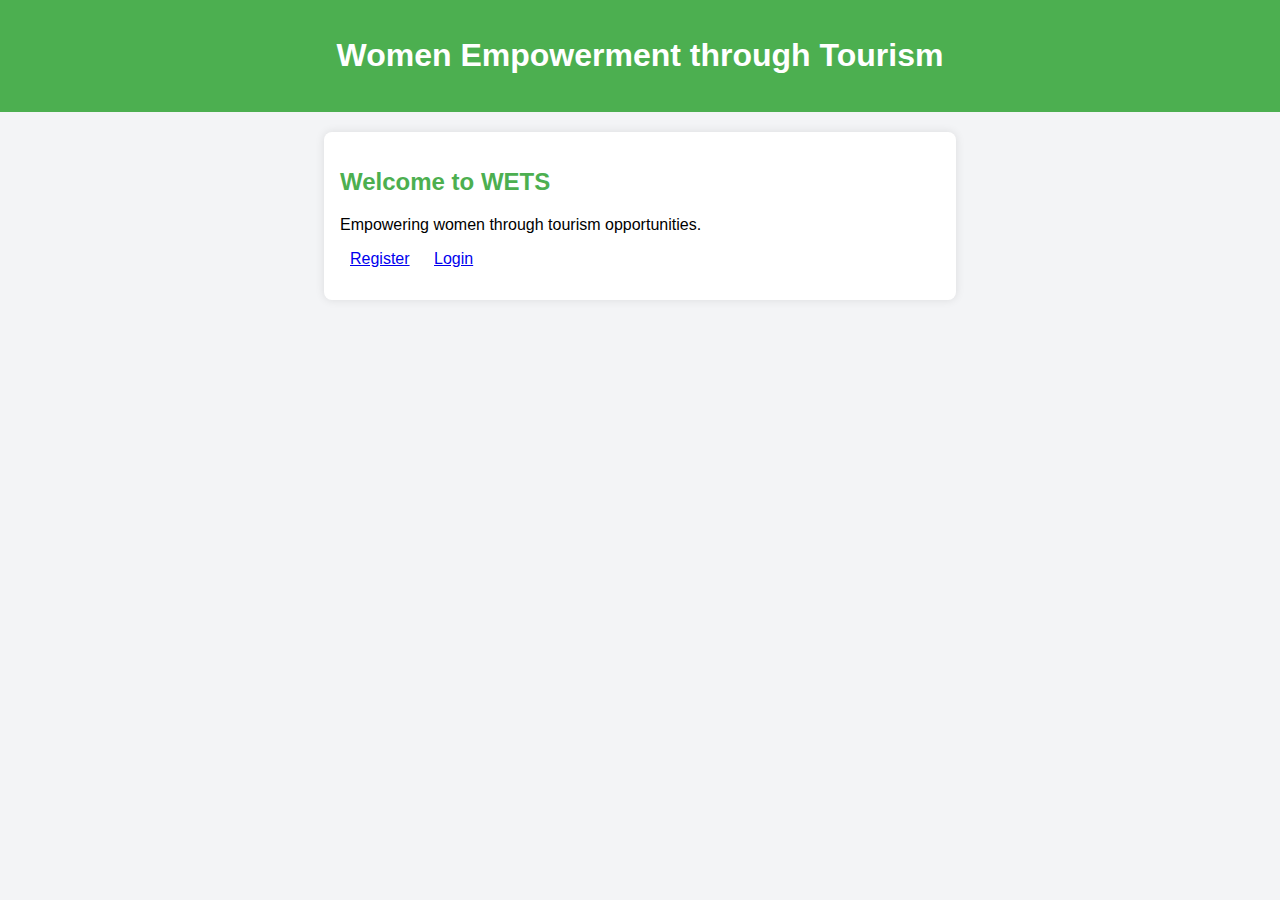
<file: index.html>
<!DOCTYPE html>
<html lang="en">
<head>
    <meta charset="UTF-8">
    <meta name="viewport" content="width=device-width, initial-scale=1.0">
    <title>Women Empowerment through Tourism</title>
    <link rel="stylesheet" href="styles.css">
</head>
<body>
    <header>
        <h1>Women Empowerment through Tourism</h1>
    </header>

    <section>
        <h2>Welcome to WETS</h2>
        <p>Empowering women through tourism opportunities.</p>
        <nav>
            <ul>
                <li><a href="Register.html">Register</a></li>
                <li><a href="login.html">Login</a></li>
            </ul>
        </nav>
    </section>
    <script src="script.js"></script>
</body>
</html>
</file>
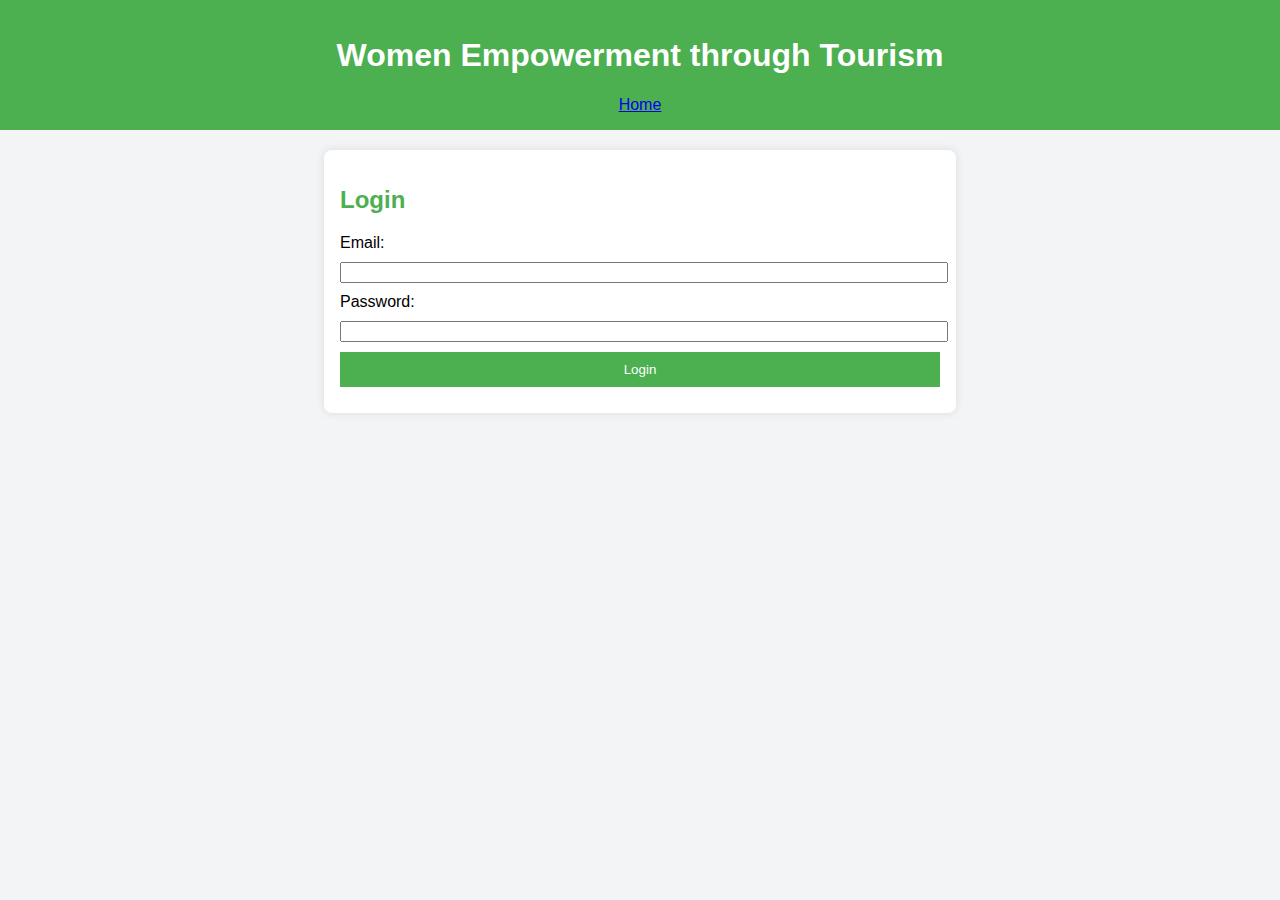
<file: courses.html>
<!DOCTYPE html>
<html lang="en">
<head>
    <meta charset="UTF-8">
    <meta name="viewport" content="width=device-width, initial-scale=1.0">
    <title>Courses - Women Empowerment through Tourism</title>
    <link rel="stylesheet" href="styles.css">
</head>
<body>
    <header>
        <h1>Women Empowerment through Tourism</h1>
        <a href="index.html">Home</a>
    </header>

    <section>
        <h2>Available Courses</h2>
        <ul id="courseList">
            <!-- Courses will be listed here dynamically -->
        </ul>
    </section>

    <script src="script.js"></script>
</body>
</html>
</file>
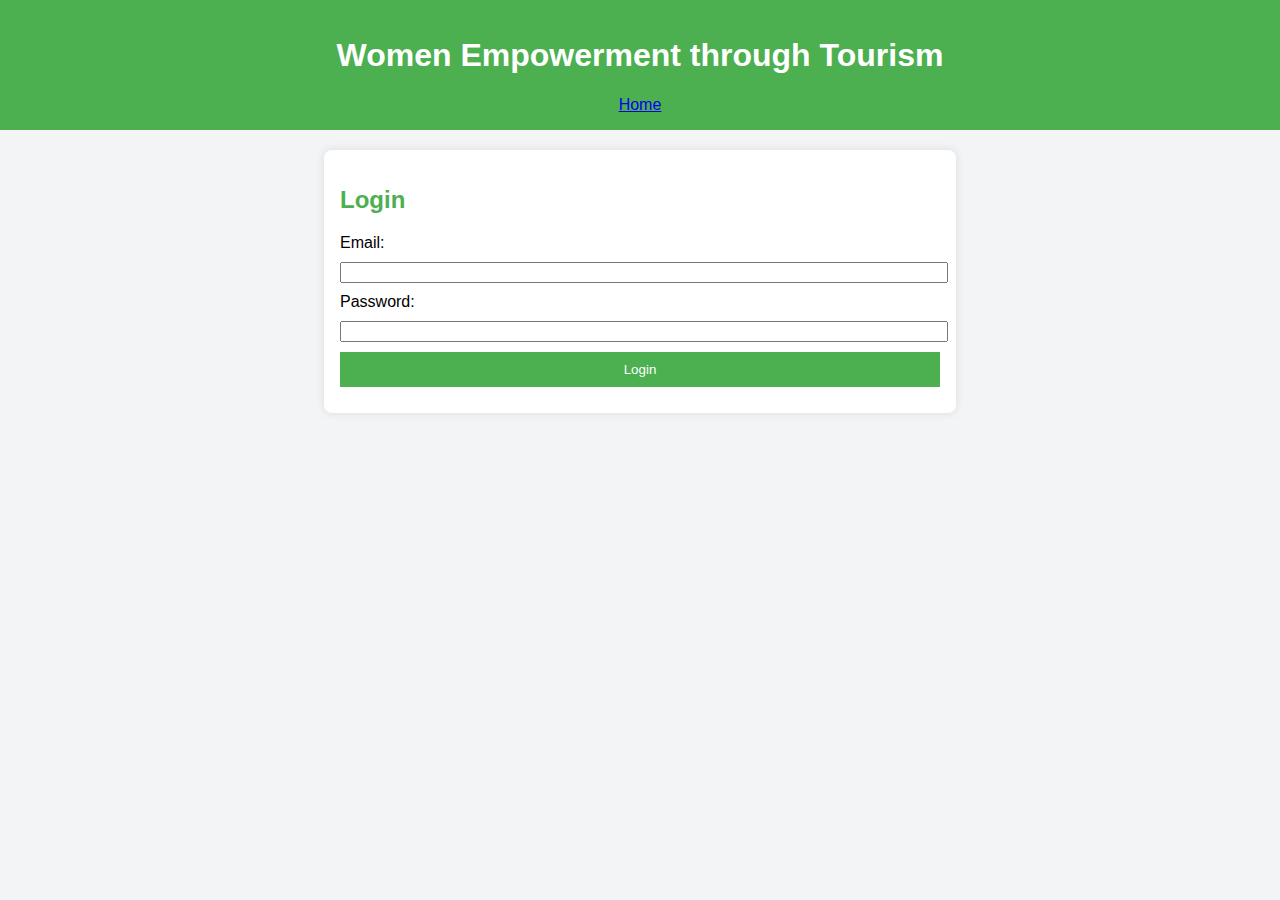
<file: login.html>
<!DOCTYPE html>
<html lang="en">
<head>
    <meta charset="UTF-8">
    <meta name="viewport" content="width=device-width, initial-scale=1.0">
    <title>Login - Women Empowerment through Tourism</title>
    <link rel="stylesheet" href="styles.css">
</head>
<body>
    <header>
        <h1>Women Empowerment through Tourism</h1>
        <a href="index.html">Home</a>
    </header>

    <section>
        <h2>Login</h2>
        <form id="loginForm">
            <label for="loginEmail">Email:</label>
            <input type="email" id="loginEmail" required>
            
            <label for="loginPassword">Password:</label>
            <input type="password" id="loginPassword" required>
            
            <button type="submit">Login</button>
        </form>
    </section>

    <script src="script.js"></script>
</body>
</html>
</file>
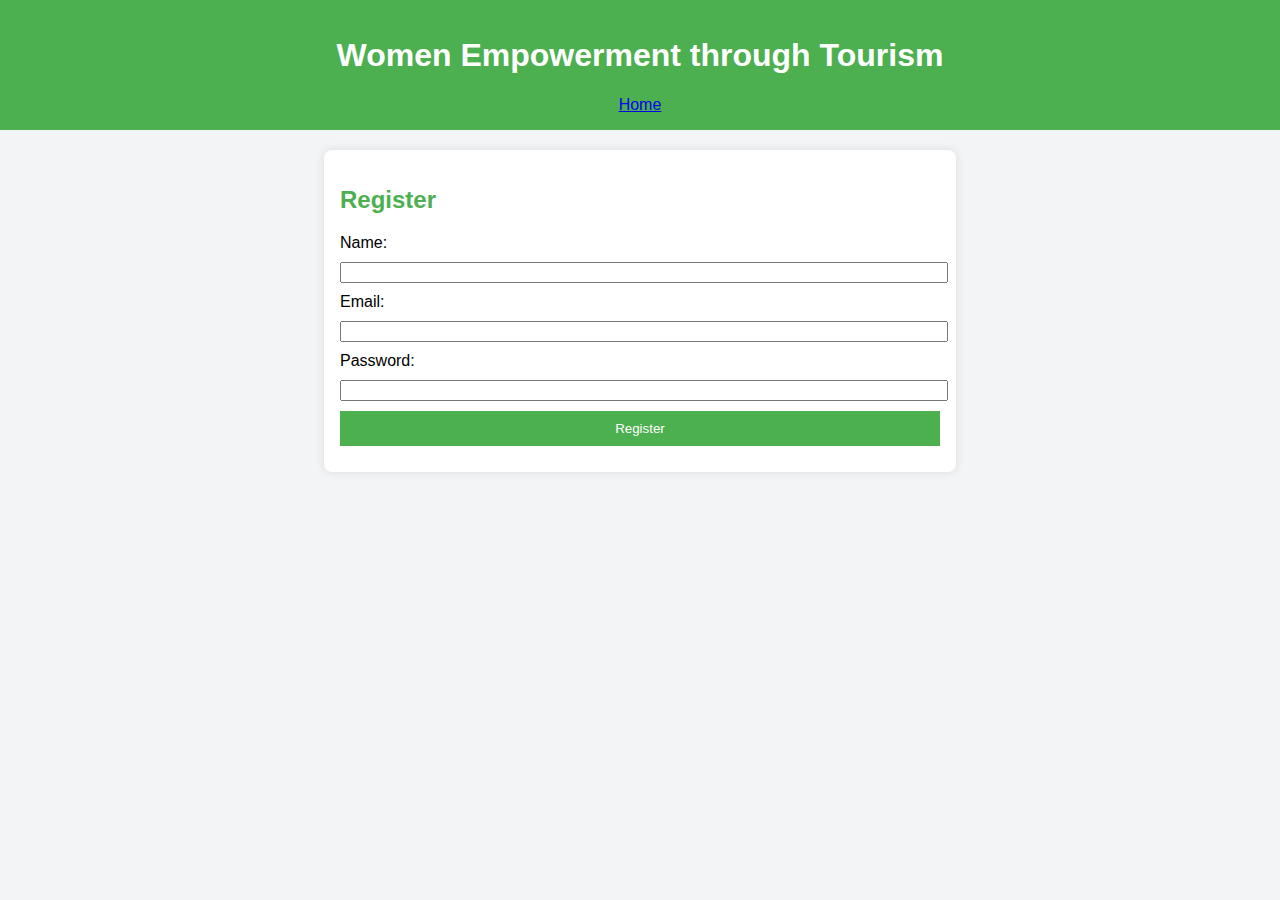
<file: Register.html>
<!DOCTYPE html>
<html lang="en">
<head>
    <meta charset="UTF-8">
    <meta name="viewport" content="width=device-width, initial-scale=1.0">
    <title>Register - Women Empowerment through Tourism</title>
    <link rel="stylesheet" href="styles.css">
</head>
<body>
    <header>
        <h1>Women Empowerment through Tourism</h1>
        <a href="index.html">Home</a>
    </header>

    <section>
        <h2>Register</h2>
        <form id="registerForm">
            <label for="name">Name:</label>
            <input type="text" id="name" required>
            
            <label for="email">Email:</label>
            <input type="email" id="email" required>
            
            <label for="password">Password:</label>
            <input type="password" id="password" required>
            
            <button type="submit">Register</button>
        </form>
    </section>

    <script src="script.js"></script>
</body>
</html>
</file>
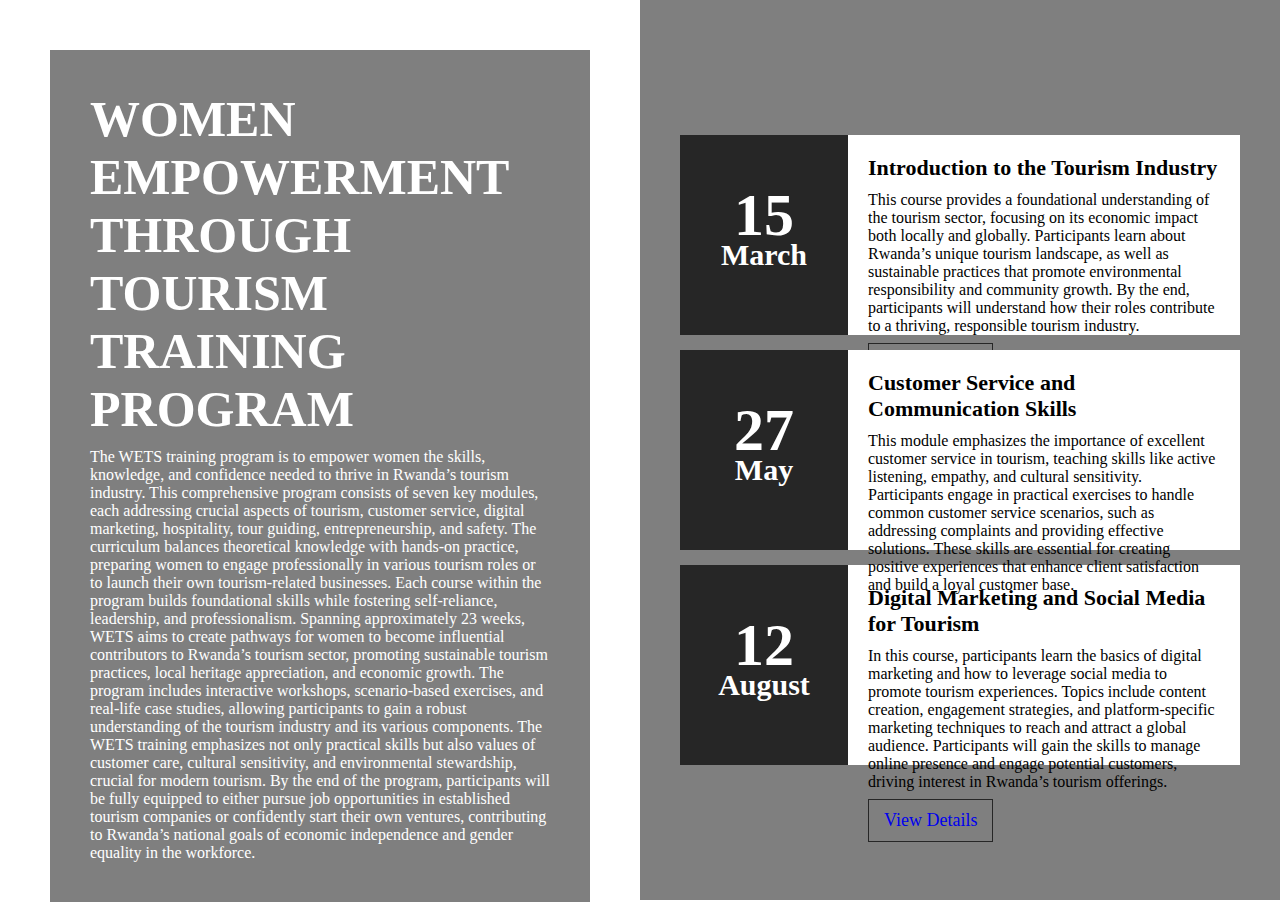
<file: super/index (1).html>
<!DOCTYPE html>
<html lang="en">

<head>
	<title>HTML + CSS</title>
    <link rel="stylesheet" href="style.css"/>
</head>

<body>
	<section>
		<div class="leftBox">
			<div class="content">
				<h1>
					Women Empowerment Through Tourism TRAINING program
				</h1>
				<p>
					The WETS training program is  to empower women the skills, knowledge, and confidence needed to thrive in Rwanda’s tourism industry. This comprehensive program consists of seven key modules, each addressing crucial aspects of tourism, customer service, digital marketing, hospitality, tour guiding, entrepreneurship, and safety. The curriculum balances theoretical knowledge with hands-on practice, preparing women to engage professionally in various tourism roles or to launch their own tourism-related businesses. Each course within the program builds foundational skills while fostering self-reliance, leadership, and professionalism. Spanning approximately 23 weeks, WETS aims to create pathways for women to become influential contributors to Rwanda’s tourism sector, promoting sustainable tourism practices, local heritage appreciation, and economic growth.

					The program includes interactive workshops, scenario-based exercises, and real-life case studies, allowing participants to gain a robust understanding of the tourism industry and its various components. The WETS training emphasizes not only practical skills but also values of customer care, cultural sensitivity, and environmental stewardship, crucial for modern tourism. By the end of the program, participants will be fully equipped to either pursue job opportunities in established tourism companies or confidently start their own ventures, contributing to Rwanda’s national goals of economic independence and gender equality in the workforce.
				</p>
			</div>
		</div>
		<div class="events">
			<ul>
				<li>
					<div class="time">
						<h2>
							15 <br><span>March</span>
						</h2>
					</div>
					<div class="details">
						<h3>
							Introduction to the Tourism Industry
						</h3>
						<p>
							This course provides a foundational understanding of the tourism sector, focusing on its economic impact both locally and globally. Participants learn about Rwanda’s unique tourism landscape, as well as sustainable practices that promote environmental responsibility and community growth. By the end, participants will understand how their roles contribute to a thriving, responsible tourism industry.
						</p>
						<a href="#">View Details</a>
					</div>
					<div style="clear: both;"></div>
				</li>
				<li>
					<div class="time">
						<h2>
							27 <br><span>May</span>
						</h2>
					</div>
					<div class="details">
						<h3>
							Customer Service and Communication Skills
						</h3>
						<p>
							This module emphasizes the importance of excellent customer service in tourism, teaching skills like active listening, empathy, and cultural sensitivity. Participants engage in practical exercises to handle common customer service scenarios, such as addressing complaints and providing effective solutions. These skills are essential for creating positive experiences that enhance client satisfaction and build a loyal customer base.
						</p>
						<a href="#">View Details</a>
					</div>
					<div style="clear:both;"></div>
				</li>
				<li>
					<div class="time">
						<h2>
							12 <br><span>August</span>
						</h2>
					</div>
					<div class="details">
						<h3>
							Digital Marketing and Social Media for Tourism
						</h3>
						<p>
							In this course, participants learn the basics of digital marketing and how to leverage social media to promote tourism experiences. Topics include content creation, engagement strategies, and platform-specific marketing techniques to reach and attract a global audience. Participants will gain the skills to manage online presence and engage potential customers, driving interest in Rwanda’s tourism offerings.
						</p>
						<a href="#">View Details</a>
					</div>
					<div style="clear:both;"></div>
				</li>
			</ul>
		</div>
	</section>
</body>

</html>
</file>
<file: styles.css>
body {
    font-family: Arial, sans-serif;
    margin: 0;
    padding: 0;
    display: flex;
    flex-direction: column;
    align-items: center;
    background-color: #f3f4f6;
}

header {
    width: 100%;
    background-color: #4CAF50;
    color: white;
    padding: 1rem;
    text-align: center;
}

nav ul {
    list-style-type: none;
    padding: 0;
}

nav ul li {
    display: inline;
    margin: 0 10px;
}

h2 {
    color: #4CAF50;
}

section {
    width: 80%;
    max-width: 600px;
    margin: 20px 0;
    padding: 1rem;
    background-color: white;
    border-radius: 8px;
    box-shadow: 0 0 10px rgba(0, 0, 0, 0.1);
}

label, input, button {
    display: block;
    width: 100%;
    margin: 10px 0;
}

button {
    padding: 10px;
    background-color: #4CAF50;
    color: white;
    border: none;
    cursor: pointer;
}

button:hover {
    background-color: #45a049;
}
</file>
<file: super/style.css>
/* Styling the body */
		body {
			margin: 0;
			padding: 0;
		}

		/* Styling section, giving background
			image and dimensions */
		section {
			width: 100%;
			height: 100vh;
			background:
				url(
'https://media.geeksforgeeks.org/wp-content/uploads/20210408155049/gfg9.png'
				);
			background-size: cover;
		}

		/* Styling the left floating section */
		section .leftBox {
			width: 50%;
			height: 100%;
			float: left;
			padding: 50px;
			box-sizing: border-box;
		}

		/* Styling the background of 
			left floating section */
		section .leftBox .content {
			color: #fff;
			background: rgba(0, 0, 0, 0.5);
			padding: 40px;
			transition: .5s;
		}

		/* Styling the hover effect 
			of left floating section */
		section .leftBox .content:hover {
			background: #e91e63;
		}

		/* Styling the header of left 
			floating section */
		section .leftBox .content h1 {
			margin: 0;
			padding: 0;
			font-size: 50px;
			text-transform: uppercase;
		}

		/* Styling the paragraph of 
			left floating section */
		section .leftBox .content p {
			margin: 10px 0 0;
			padding: 0;
		}

		/* Styling the three events section */
		section .events {
			position: relative;
			width: 50%;
			height: 100%;
			background: rgba(0, 0, 0, 0.5);
			float: right;
			box-sizing: border-box;
		}

		/* Styling the links of 
		the events section */
		section .events ul {
			position: absolute;
			top: 50%;
			transform: translateY(-50%);
			margin: 0;
			padding: 40px;
			box-sizing: border-box;
		}

		/* Styling the lists of the event section */
		section .events ul li {
			list-style: none;
			background: #fff;
			box-sizing: border-box;
			height: 200px;
			margin: 15px 0;
		}

		/* Styling the time class of events section */
		section .events ul li .time {
			position: relative;
			padding: 20px;
			background: #262626;
			box-sizing: border-box;
			width: 30%;
			height: 100%;
			float: left;
			text-align: center;
			transition: .5s;
		}

		/* Styling the hover effect
			of events section */
		section .events ul li:hover .time {
			background: #e91e63;
		}

		/* Styling the header of time 
			class of events section */
		section .events ul li .time h2 {
			position: absolute;
			margin: 0;
			padding: 0;
			top: 50%;
			left: 50%;
			transform: translate(-50%, -50%);
			color: #fff;
			font-size: 60px;
			line-height: 30px;
		}

		/* Styling the texts of time 
		class of events section */
		section .events ul li .time h2 span {
			font-size: 30px;
		}

		/* Styling the details 
		class of events section */
		section .events ul li .details {
			padding: 20px;
			background: #fff;
			box-sizing: border-box;
			width: 70%;
			height: 100%;
			float: left;
		}

		/* Styling the header of the 
		details class of events section */
		section .events ul li .details h3 {
			position: relative;
			margin: 0;
			padding: 0;
			font-size: 22px;
		}

		/* Styling the lists of details 
		class of events section */
		section .events ul li .details p {
			position: relative;
			margin: 10px 0 0;
			padding: 0;
			font-size: 16px;
		}

		/* Styling the links of details
		class of events section */
		section .events ul li .details a {
			display: inline-block;
			text-decoration: none;
			padding: 10px 15px;
			border: 1.5px solid #262626;
			margin-top: 8px;
			font-size: 18px;
			transition: .5s;
		}

		/* Styling the details class's hover effect */
		section .events ul li .details a:hover {
			background: #e91e63;
			color: #fff;
			border-color: #e91e63;
		}
</file>
